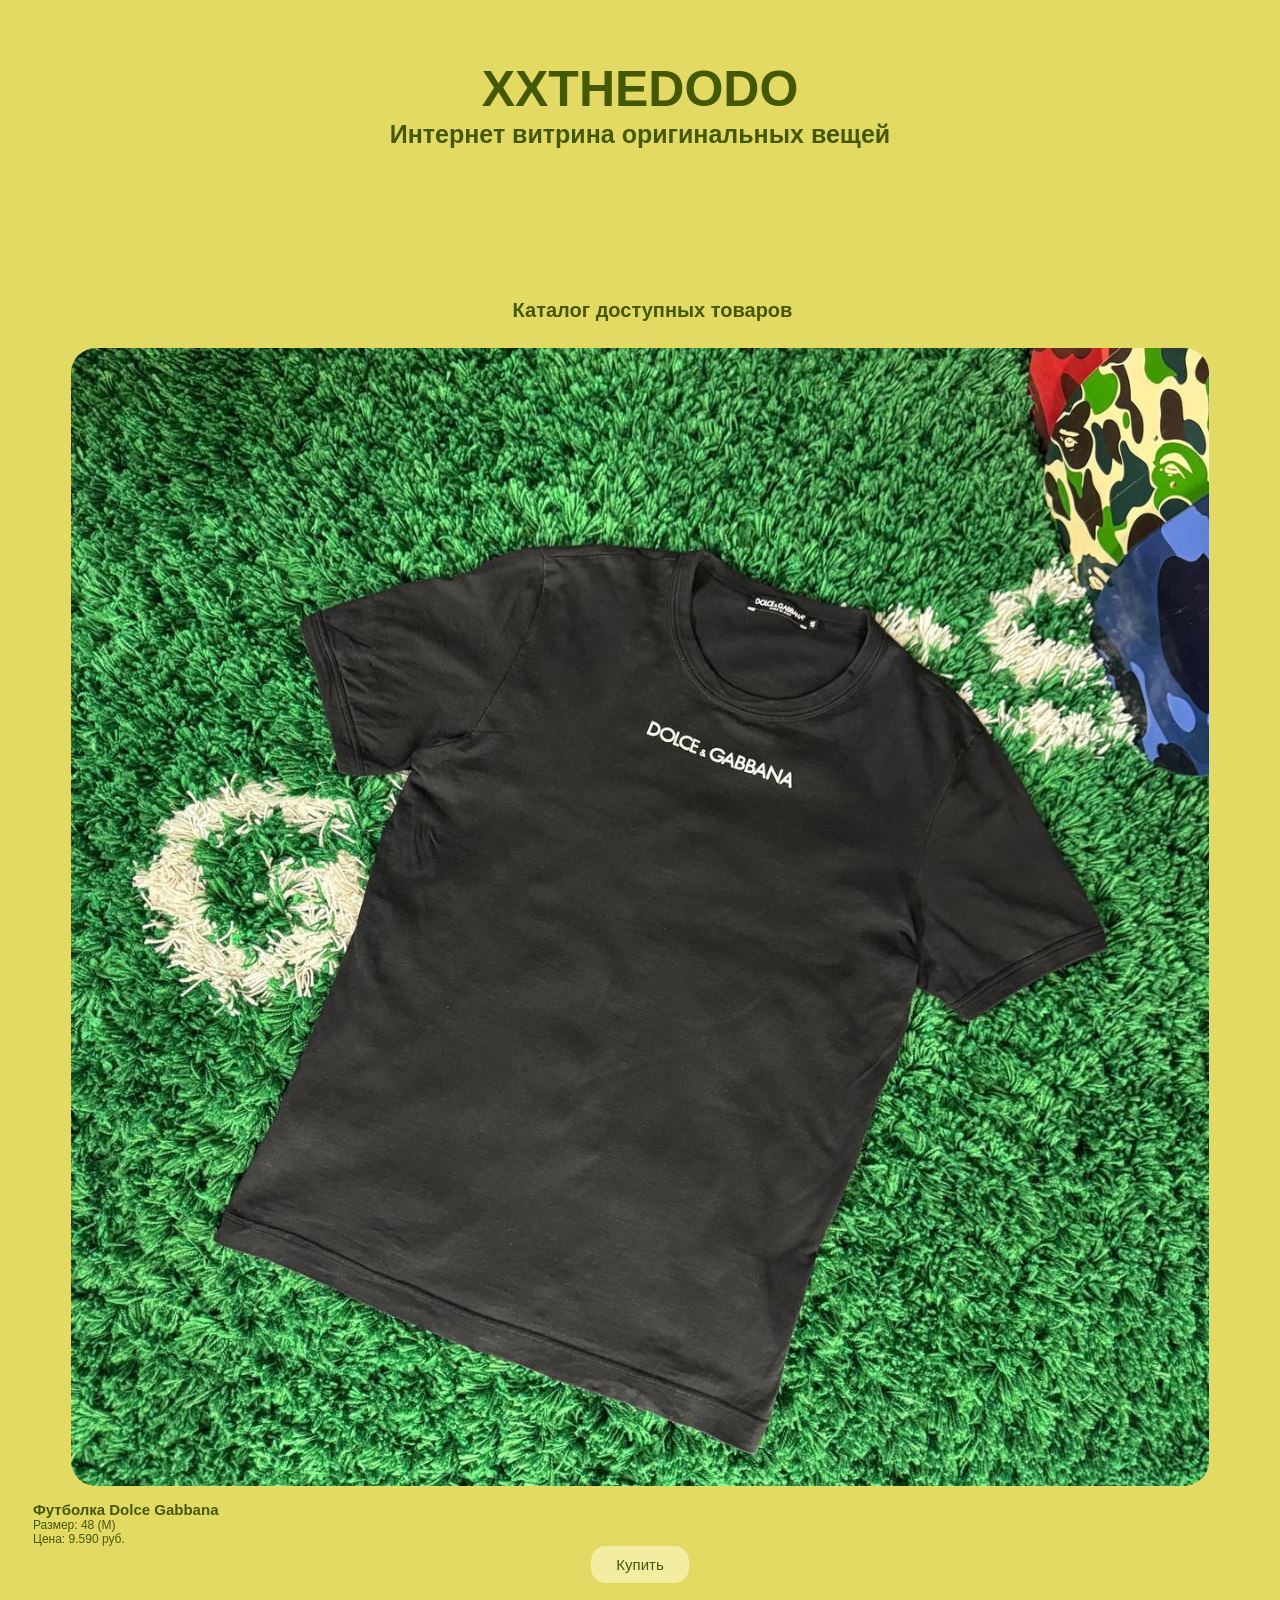
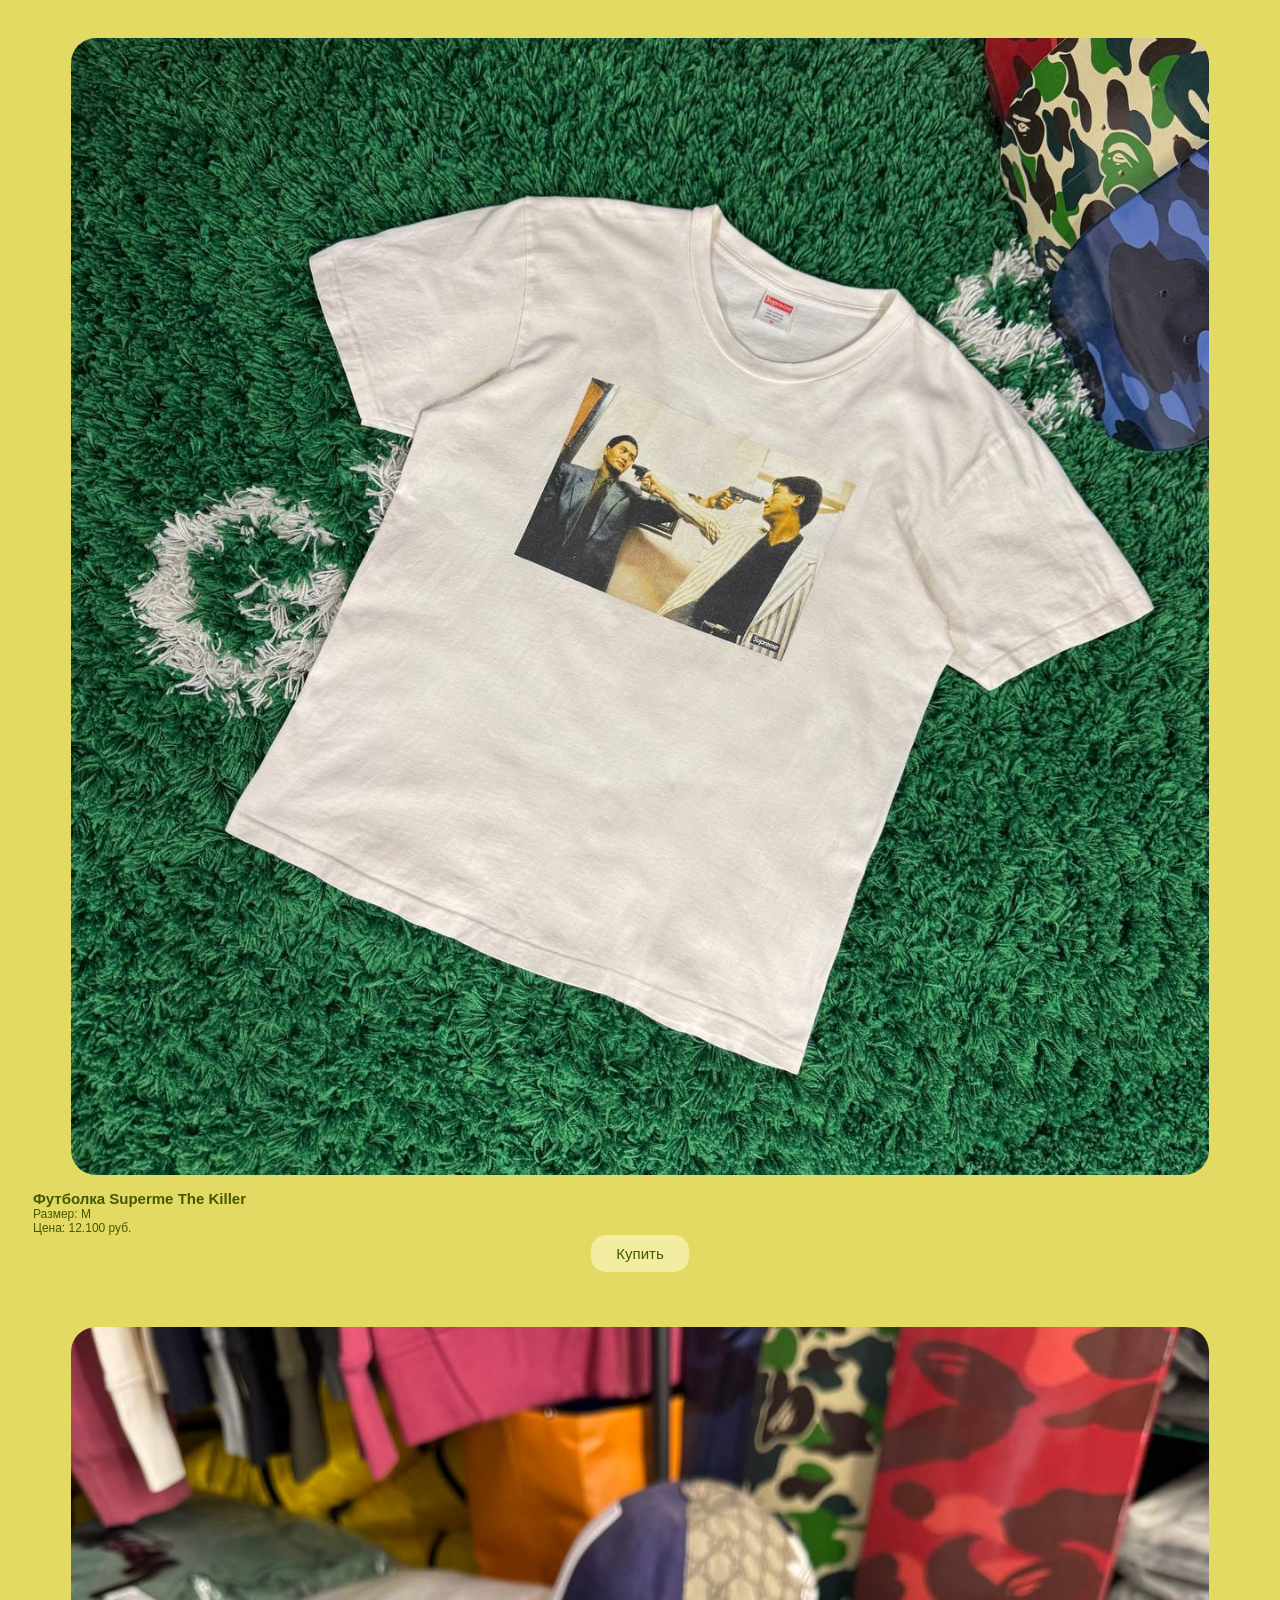
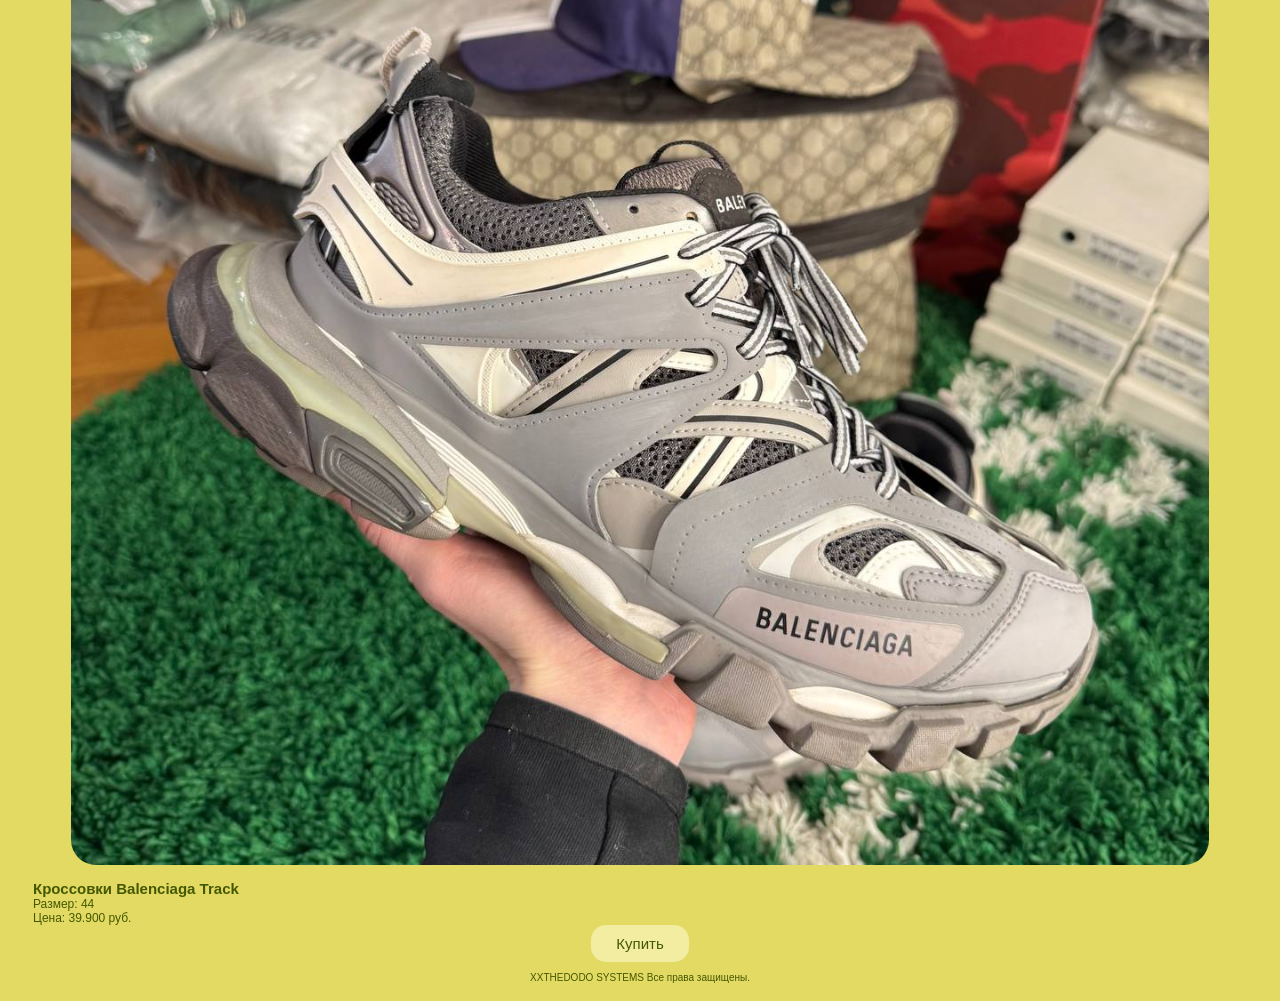
<file: main.html>
<!DOCTYPE html>
<html lang="ru">
    <head>
        <meta charset="UTF-8">
        <title>xxthedodo</title>
        <link rel="stylesheet" href="style.css">
    </head>
    <body>
        <h1> XXTHEDODO</h1>
        <h3>Интернет витрина оригинальных вещей</h3>

        <h5 class="ka">
            Каталог доступных товаров
        </h5>
        <div class="cont">

            <div class="one">
                <img src="1.jpg" alt="1 товар", class="jpg">
                <h5>Футболка Dolce Gabbana</h5>
                <p class="pas">Размер: 48 (M)</p>
                <p class="pas">Цена: 9.590 руб.</p>

                <a href="https://instagram.com/xxthedodo">
                    <button>
                        Купить
                    </button>
                </a>
            </div>

            <div class="two">
                <img src="2.jpg" alt="2 товар", class="jpg">
                <h5>Футболка Superme The Killer</h5>
                <p class="pas">Размер: M</p>
                <p class="pas">Цена: 12.100 руб.</p>
                 
                <a href="https://instagram.com/xxthedodo">
                    <button>
                        Купить
                    </button>
                </a>
            </div>

            <div class="tree">
                <img src="3.jpg" alt="3 товар", class="jpg">
                <h5>Кроссовки Balenciaga Track</h5>
                <p class="pas">Размер: 44</p>
                <p class="pas">Цена: 39.900 руб.</p>

                <a href="https://instagram.com/xxthedodo">
                    <button>
                        Купить
                    </button>
                </a>
            </div>
        </div>


        <div>
        </div>

        <footer class="inc">
            <p>XXTHEDODO SYSTEMS  Все права защищены.</p>
        </footer>
     


    </body>
</html>
</file>
<file: style.css>
body {
    background-color: #e3da64;
    color: rgb(68, 88, 2);
}

h1 {
    font-size: 50px;
    font-family: 'Arial';
    text-align: center;
    margin-top: 60px;
    margin-bottom: 2px;
}

h3 {
    font-size: 25px;
    font-family: 'Arial';
    text-align: center;
    margin-top: 1px;
    margin-bottom: 50px;
}

.ka {
    font-size: 20px;
    font-family: 'Arial';
    text-align: center;
    margin-top: 150px;
    margin-bottom: 1px;
}
.cont {
    display: flex;
    justify-content: center;
    align-items: center;
    flex-direction: column;
    flex-wrap:wrap;
    gap:30px;

}

h5 {
    font-family: 'Arial';
    font-size: 15px;
    margin: 0px;
    padding: 0;
    display: block;
    margin-left: 25px;
    margin-right: auto;



}

.jpg {
    max-width: 90%;
    max-height: auto;
    border-radius: 25px;
    margin-top: 25px;
    margin-bottom: 15px;
    cursor: pointer;
    display: block;
    margin-left: auto;
    margin-right: auto;


}

.pas {
    font-family: 'Arial';
    font-size: 12px;
    text-align: start;
    margin-top: 0px;
    margin-bottom: 0px;
    max-width: 90%;
    margin-left: 25px;
    margin-right: auto;
}

button {
    font-family: 'Arial';
    background: rgb(242, 237, 161);
    color: rgb(68, 88, 2);
    border: none;
    border-radius: 15px;
    padding: 10px 25px;
    font-size: 15px;
    cursor: pointer;
    margin: 0 auto;
    max-width: 100%;
    height: auto;
    display: flex;
    justify-content: center;
    align-items: center;


}

a {
    text-decoration: none;
}

button:active{
    transform: scale(0.98);
}

footer {
    font-family: 'Arial';
    font-size: 10px;
    text-align: center;
    display: flex;
    justify-content: center;
    align-items: center;

}
</file>
